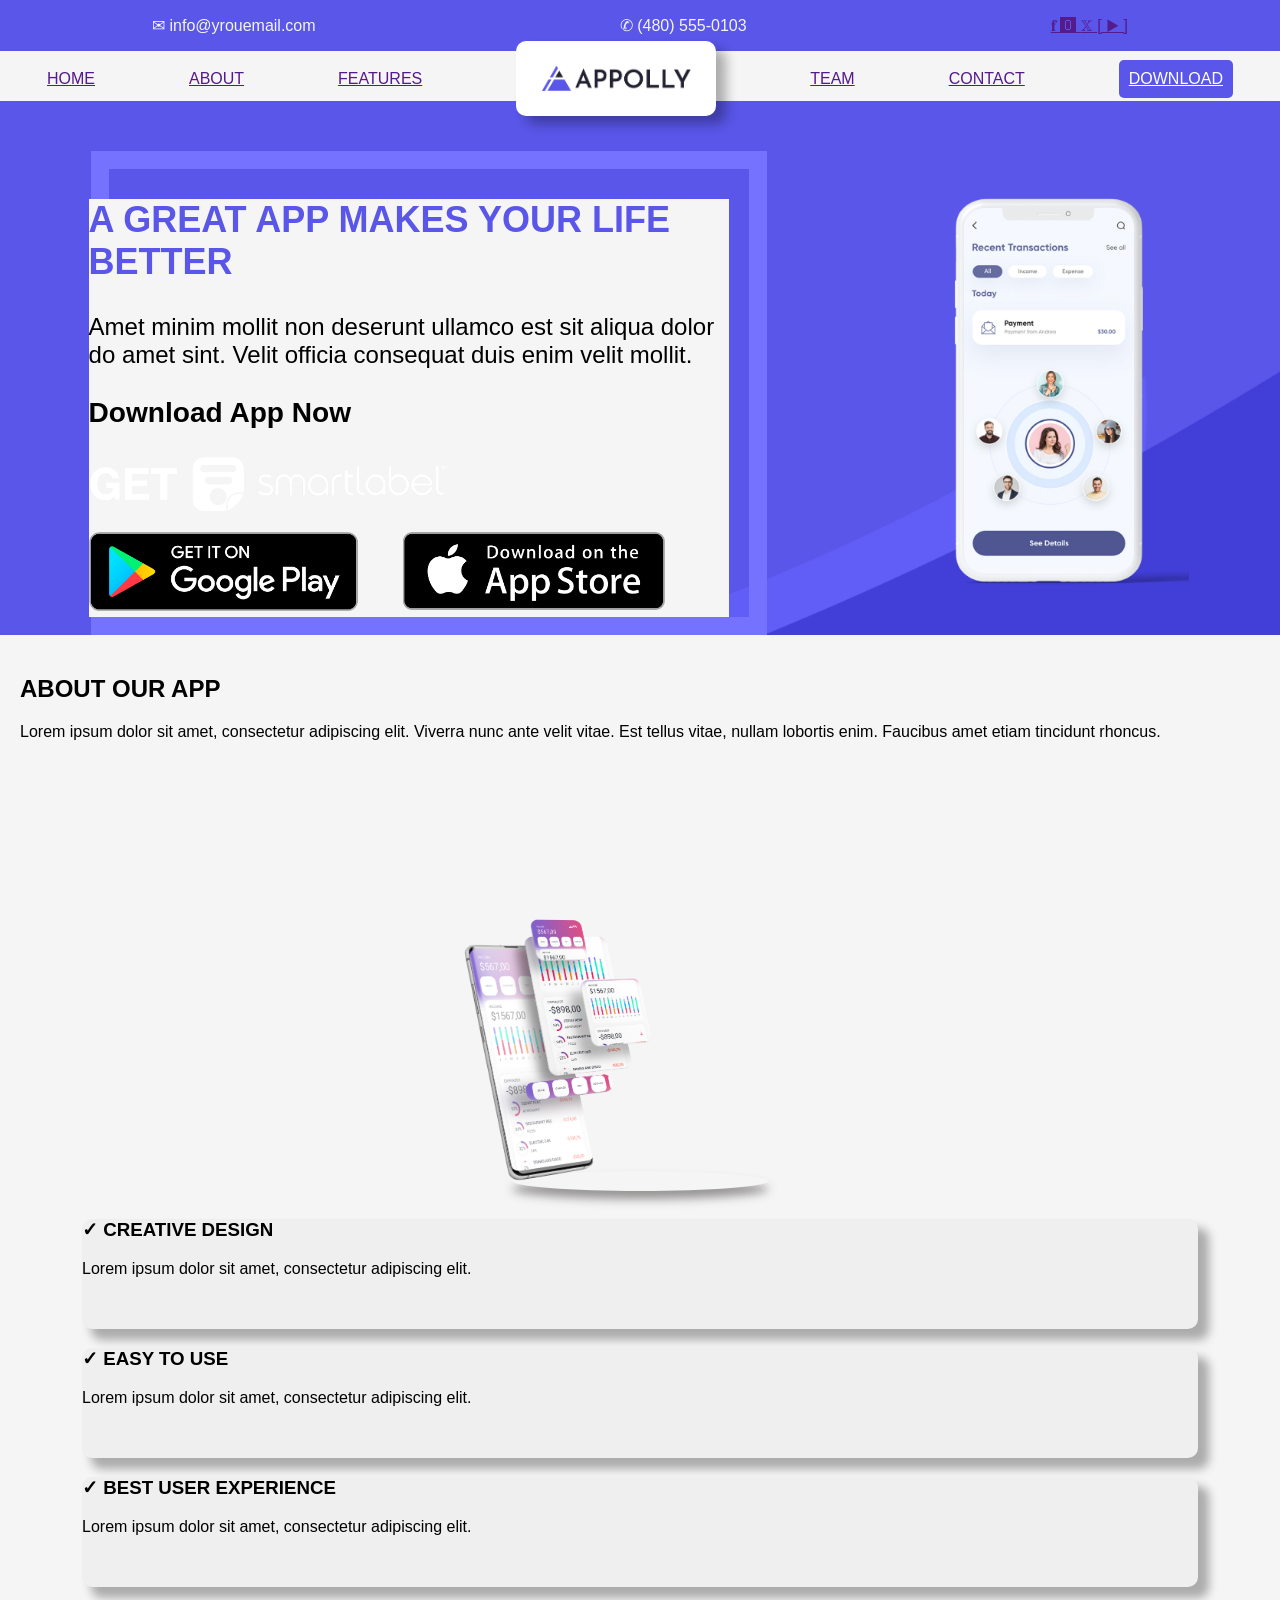
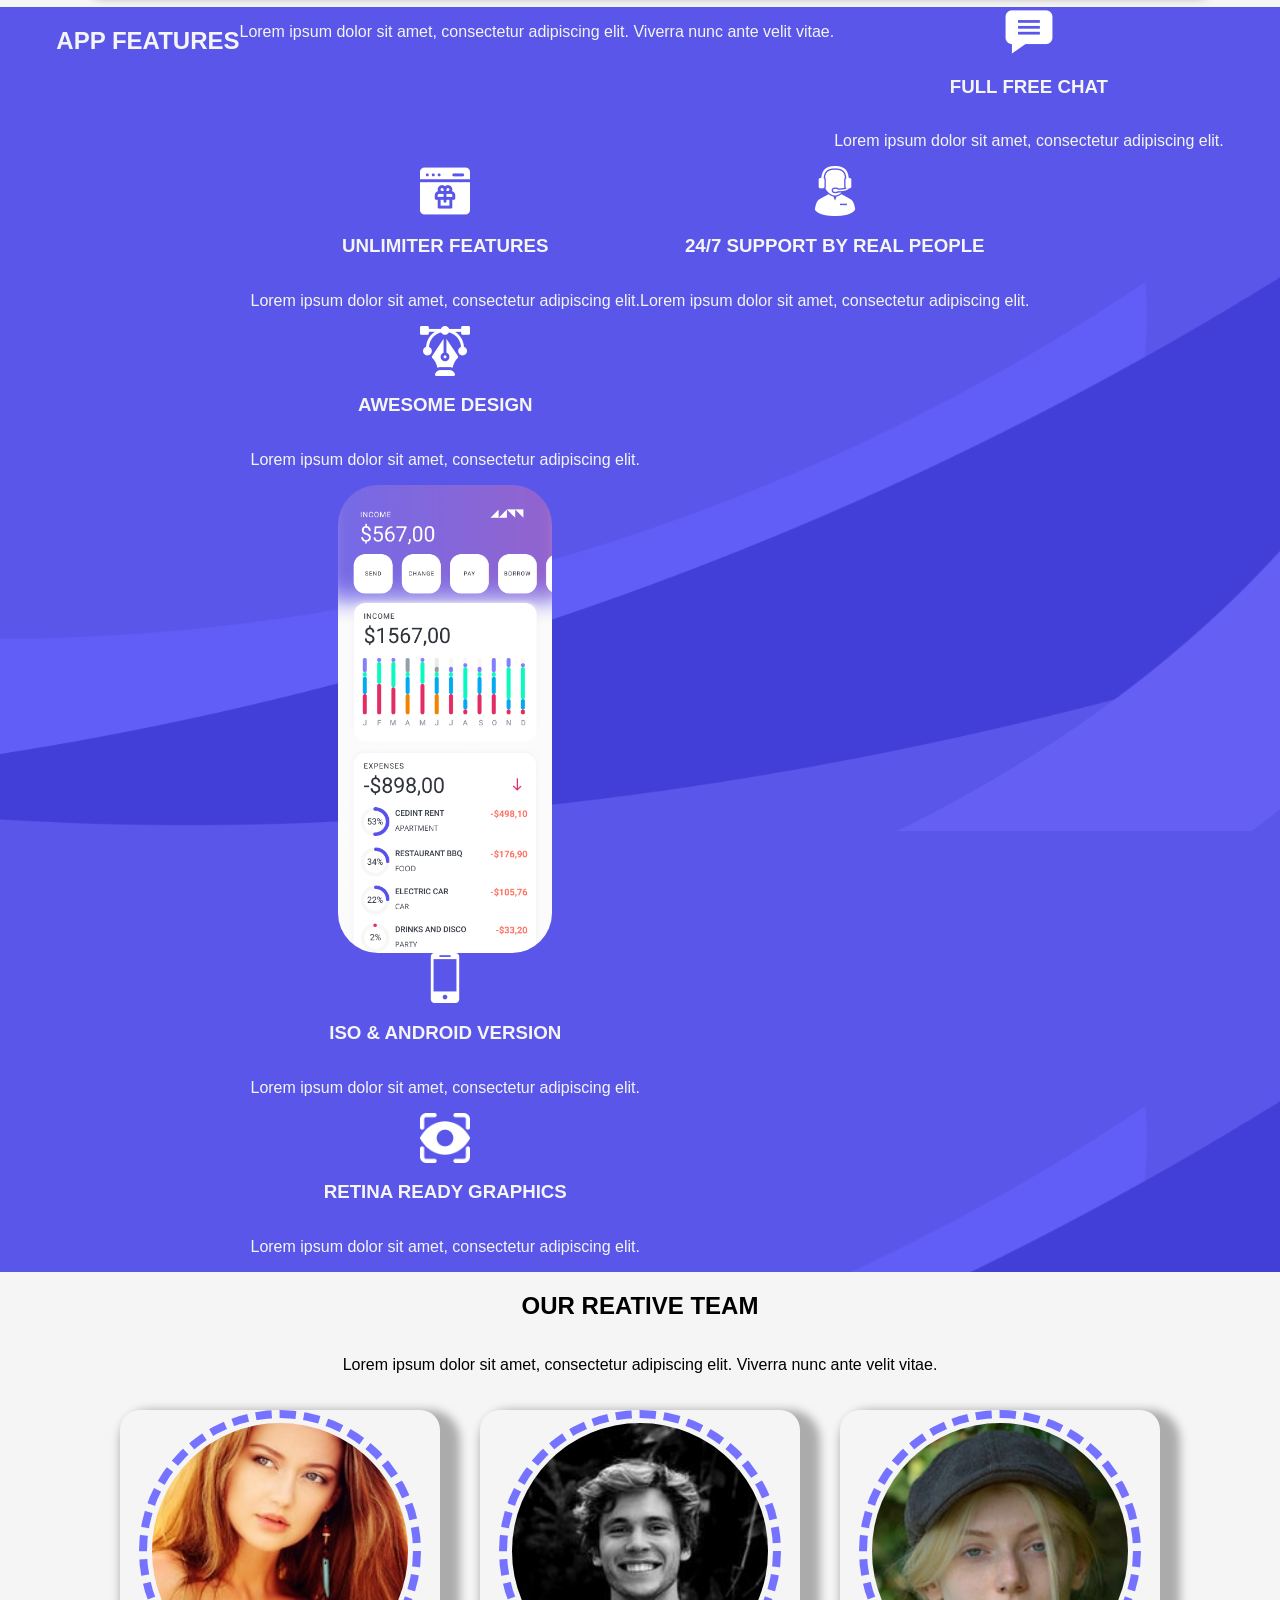
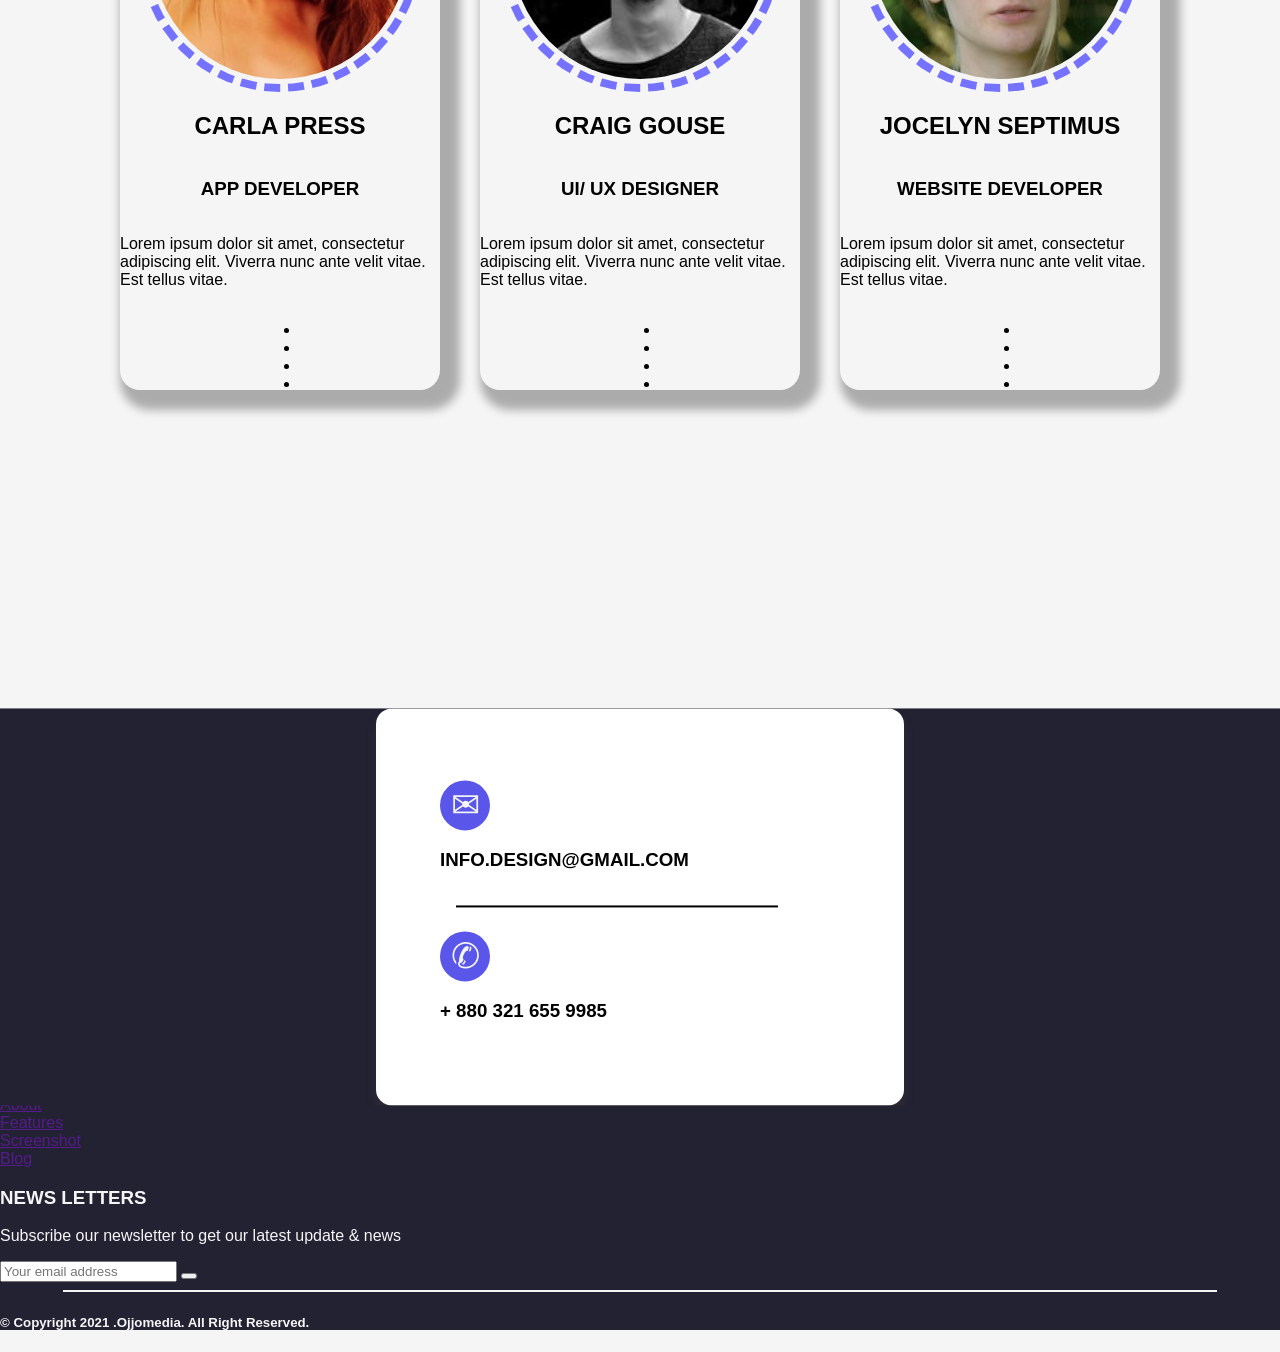
<file: tp-final/index.html>
<!DOCTYPE html>
<html lang="en">

<head>
    <meta charset="UTF-8">
    <meta name="viewport" content="width=device-width, initial-scale=1.0">
    <title>Document</title>
    <link rel="stylesheet" href="assets/style.css">

    <link rel="preconnect" href="https://fonts.googleapis.com">
    <link rel="preconnect" href="https://fonts.gstatic.com" crossorigin>
    <link href="https://fonts.googleapis.com/css2?family=Roboto:ital,wght@0,100..900;1,100..900&display=swap"
        rel="stylesheet">
</head>

<body>

    <header>
        <div class="overheader">
            <p>✉ info@yrouemail.com</p>
            <p>✆ (480) 555-0103</p>

            <div>
                <a href=""> 𝐟 </a>
                <a href=""> 🅾 </a>
                <a href=""> 𝕏 </a>
                <a href=""> [ ▶︎ ] </a>
            </div>
        </div>


        <div class="header_bar">
            <input type="checkbox" id="menu-btn" class="menu-check" aria-hidden="true">
            <label for="menu-btn" class="hamburger-icon" aria-label="Abrir menú de navegación">
                <span></span>
                <span></span>
                <span></span>
            </label>
            <ul class="mobile-menu">
                <li><a href="#home">HOME</a></li>
                <li><a href="#about">ABOUT</a></li>
                <li><a href="#features">FEATURES</a></li>
                <li><a href="#team">TEAM</a></li>
                <li><a href="#contact">CONTACT</a></li>
            </ul>

            <a href="" class="menu_pc" id="home_link">HOME</a>

            <a href="" class="menu_pc">ABOUT</a>

            <a href="" class="menu_pc">FEATURES</a>

            <div class="logo_box"><img src="assets/logo.png" alt="logo" class="logo"></div>

            <a href="" class="menu_pc">TEAM</a>

            <a href="" class="menu_pc">CONTACT</a>

            <a href="" class="download_button">DOWNLOAD</a>

        </div>


    </header>

    <main>
        <section class="page_1">

            <div class="rectangle_page_1">
                <div class="box_page_1">
                    <h2 style="color: #5956e9;">A GREAT APP MAKES YOUR LIFE BETTER</h2>
                    <p style="color: black;">Amet minim mollit non deserunt ullamco est sit aliqua dolor do amet sint.
                        Velit
                        officia consequat duis enim velit mollit.</p>
                    <h3>Download App Now</h3>
                    <a href=""><img src="assets/download_links.png" alt="download link" class="download_links"></a>
                </div>
            </div>

            <img src="assets/phone_1.png" alt="phone 1" class="phone_1">
        </section>

        <section class="page_2">
            <h2>ABOUT OUR APP</h2>

            <p>Lorem ipsum dolor sit amet, consectetur adipiscing elit. Viverra nunc ante velit vitae. Est tellus vitae,
                nullam lobortis enim. Faucibus amet etiam tincidunt rhoncus.</p>


            <div class="app_showcase">
                <div class="elipse">

                    <img src="assets/phone_2.png" alt="phone 2" class="phone_2">
                </div>
            </div>

            <div class="info_box">
                <h3> ✓ CREATIVE DESIGN </h3>
                <p>Lorem ipsum dolor sit amet, consectetur adipiscing elit.</p>
            </div>

            <div class="info_box">
                <h3> ✓ EASY TO USE </h3>
                <p>Lorem ipsum dolor sit amet, consectetur adipiscing elit.</p>
            </div>

            <div class="info_box">
                <h3> ✓ BEST USER EXPERIENCE </h3>
                <p>Lorem ipsum dolor sit amet, consectetur adipiscing elit.</p>
            </div>
        </section>

        <section class="features">
            <h2>APP FEATURES</h2>
            <p>Lorem ipsum dolor sit amet, consectetur adipiscing elit. Viverra nunc ante velit vitae.</p>

            <div class="function_box">
                <img src="assets/speach_bubble.png" alt="speach_bubble" class="icon_page_3">
                <h3>FULL FREE CHAT</h3>
                <p>Lorem ipsum dolor sit amet, consectetur adipiscing elit.</p>
            </div>

            <div>
                <div class="feature_rows_left">
                    <div class="function_box">
                        <img src="assets/features.png" alt="features" class="icon_page_3">
                        <h3>UNLIMITER FEATURES</h3>
                        <p>Lorem ipsum dolor sit amet, consectetur adipiscing elit.</p>
                    </div>

                    <div class="function_box">
                        <img src="assets/ui_design.png" alt="design" class="icon_page_3">
                        <h3>AWESOME DESIGN</h3>
                        <p>Lorem ipsum dolor sit amet, consectetur adipiscing elit.</p>
                    </div>
                </div>

                <div class="function_box">
                    <img src="assets/phone_3.png" alt="phone_3" class="phone_3">
                </div>

                <div class="feature_rows_right">
                    <div class="function_box">
                        <img src="assets/android_iso.png" alt="iso and android" class="icon_page_3">
                        <h3>ISO & ANDROID VERSION</h3>
                        <p>Lorem ipsum dolor sit amet, consectetur adipiscing elit.</p>
                    </div>

                    <div class="function_box">
                        <img src="assets/retina.png" alt="retina" class="icon_page_3">
                        <h3>RETINA READY GRAPHICS</h3>
                        <p>Lorem ipsum dolor sit amet, consectetur adipiscing elit.</p>
                    </div>
                </div>
            </div>
            <div class="function_box">
                <img src="assets/support.png" alt="support 24/7" class="icon_page_3">
                <h3>24/7 SUPPORT BY REAL PEOPLE</h3>
                <p>Lorem ipsum dolor sit amet, consectetur adipiscing elit.</p>
            </div>

        </section>

        <section class="about_the_team">
            <h2>OUR REATIVE TEAM</h2>
            <p>Lorem ipsum dolor sit amet, consectetur adipiscing elit. Viverra nunc ante velit vitae.</p>


            <div class="group_tabs">
                <div class="team_tab">
                    <img src="assets/team_1.jpg" alt="photo team" class="team_photo">

                    <h1>CARLA PRESS</h1>
                    <br>
                    <h3>APP DEVELOPER</h3>

                    <p>Lorem ipsum dolor sit amet, consectetur adipiscing elit. Viverra nunc ante velit vitae. Est
                        tellus
                        vitae.
                    </p>

                    <ul class="social_links">
                        <li>
                            <a href=""><i class="fa-brands fa-facebook-f"></i></a>
                        </li>

                        <li>
                            <a href=""><i class="fa-brands fa-instagram"></i></a>
                        </li>
                        <li>
                            <a href=""><i class="fa-brands fa-twitter"></i></a>
                        </li>
                        <li>
                            <a href=""><i class="fa-brands fa-youtube"></i></a>
                        </li>
                    </ul>
                </div>
                <div class="team_tab">
                    <img src="assets/team_2.jpg" alt="photo team" class="team_photo">

                    <h1>CRAIG GOUSE</h1>
                    <br>
                    <h3>UI/ UX DESIGNER</h3>

                    <p>Lorem ipsum dolor sit amet, consectetur adipiscing elit. Viverra nunc ante velit vitae. Est
                        tellus
                        vitae.
                    </p>

                    <ul class="social_links">
                        <li>
                            <a href=""><i class="fa-brands fa-facebook-f"></i></a>
                        </li>

                        <li>
                            <a href=""><i class="fa-brands fa-instagram"></i></a>
                        </li>
                        <li>
                            <a href=""><i class="fa-brands fa-twitter"></i></a>
                        </li>
                        <li>
                            <a href=""><i class="fa-brands fa-youtube"></i></a>
                        </li>
                    </ul>
                </div>
                <div class="team_tab">
                    <img src="assets/team_3.jpg" alt="photo team" class="team_photo">

                    <h1>JOCELYN SEPTIMUS</h1>
                    <br>
                    <h3>WEBSITE DEVELOPER</h3>

                    <p>Lorem ipsum dolor sit amet, consectetur adipiscing elit. Viverra nunc ante velit vitae. Est
                        tellus
                        vitae.
                    </p>

                    <ul class="social_links">
                        <li>
                            <a href=""><i class="fa-brands fa-facebook-f"></i></a>
                        </li>

                        <li>
                            <a href=""><i class="fa-brands fa-instagram"></i></a>
                        </li>
                        <li>
                            <a href=""><i class="fa-brands fa-twitter"></i></a>
                        </li>
                        <li>
                            <a href=""><i class="fa-brands fa-youtube"></i></a>
                        </li>
                    </ul>
                </div>
        </section>
    </main>



    <footer>
        <div class="prefooter">
            <div class="contact">
                <div class="contact_icon">
                    ✉
                </div>
                <h3>INFO.DESIGN@GMAIL.COM</h3>

                <span class="vertical_bar">|</span>
                <hr class="horizontal_bar">

                <div class="contact_icon">
                    ✆
                </div>
                <h3>+ 880 321 655 9985</h3>
            </div>

        </div>

        <div class="footer_section">
            <h2>LOGO</h2>

            <p>Lorem ipsum dolor sit amet, consectetur adipiscing elit. Viverra nunc ante velit vitae. Est tellus vitae,
                nullam lobortis enim.</p>

            <div>
                <a href=""> 𝐟 </a>
                <span class="bar">|</span>
                <a href=""> 🅾 </a>
                <span class="bar">|</span>
                <a href=""> 𝕏 </a>
                <span class="bar">|</span>
                <a href=""> [ ▶︎ ] </a>
            </div>

            <h3>QUICK LINK</h3>

            <div>
                <a href="">About</a>
                <br>
                <a href="">Features</a>
                <br>
                <a href="">Screenshot</a>
                <br>
                <a href="">Blog</a>
            </div>


            <h3>NEWS LETTERS</h3>
            <p>Subscribe our newsletter to get our latest update & news</p>

            <form action="/action_page.php">
                <input type="email" placeholder="Your email address" name="search">
                <button type="submit"></button>
            </form>


            <hr class="footer_bar">

            <h5>© Copyright 2021 .Ojjomedia. All Right Reserved.</h5>
    </footer>
    </div>

</body>

</html>
</file>
<file: tp-final/assets/style.css>
body {
    background-color: whitesmoke;
    margin: 0;
    font-family: "Josefin Sans", sans-serif;
}



div {
    flex-wrap: wrap;
}



.footer_section {
    background-color: #232233;
    color: #f5f5f5;
    display: block;
}


.overheader {
    color: whitesmoke;
    background-color: #5956E9;
    display: flex;
    flex-wrap: wrap;
    align-items: center;
    justify-content: space-around;
    visibility: hidden;
}

header {
    display: block;

}

.header_bar {
    background-color: whitesmoke;
    color: #323;
    height: 50px;
    display: flex;
    align-items: center;
    justify-content: space-around;
    border-radius: 10px;
}

.menu_pc {
    display: none;
}


.page_1 {
    background-image: url(Background_Image.png);
    background-size: 2048px 824px;
    background-position-x: center;
    display: flex;
    justify-content: center;
    padding-top: 50px;
}

.page_2 {
    background-color: whitesmoke;
    background-image: none;
    padding: 20px;
}

.features {
    background-image: url(Background_Image.png);
    background-size: 2048px 824px;
    background-position-x: center;
    color: #f5f5f5;
    display: flex;
    flex-wrap: wrap;
    justify-content: center;
}

.about_the_team {
    background-image: none;
    background-color: whitesmoke;
    display: flex;
    flex-direction: column;
    align-items: center;

    padding-bottom: 100px;
}

.menu-check {
    display: none;
}

.hamburger-icon {
    display: flex;
    flex-direction: column;
    gap: 5px;
    cursor: pointer;
}

.hamburger-icon span {
    width: 25px;
    height: 3px;
    background-color: black;
}

.mobile-menu {
    display: none;
    flex-direction: column;
    padding: 20px;
    gap: 15px;
    background-color: white;
    position: absolute;
    width: 50%;
    border-radius: 5%;
    list-style: none;
}

.mobile-menu a {
    color: black;
    text-decoration: none;
    font-size: 18px;
    display: block;
}


.menu-check:checked~.mobile-menu {
    display: flex;
}


.logo_box {
    height: 75px;
    width: 200px;
    background-color: white;
    border-radius: 10px;
    box-shadow: 10px 8px 12px 0px rgba(0, 0, 0, 0.3);

    margin-top: -10px;
    margin-bottom: -10px;

    display: flex;
    justify-content: center;
    align-items: center;
}

.logo {
    height: 25px;
    display: flex;
    justify-content: center;
    align-items: center;
}

.download_button {
    background-color: #5956E9;
    color: white;
    padding: 10px;
    border-radius: 5px;
}

.rectangle_page_1 {
    width: 323px;
    height: 358px;
    border-color: #7572FF;
    border-width: 18px;
    border-style: solid;
}

.app_showcase {
    display: flex;
    justify-content: center;
}


.elipse {
    position: relative;
    display: flex;
    width: 90%;
    max-width: 365px;
    margin-top: 10%;
}

.elipse::before {
    content: "";
    position: absolute;
    width: 70%;
    height: 20px;
    left: 50%;
    bottom: 10px;
    transform: translateX(-50%);
    border-radius: 50%;
    box-shadow: 0 8px 10px rgba(59, 53, 53, .5);
}

.info_box {
    height: 110px;
    width: 90%;
    margin: 0 auto;
    box-shadow: 10px 10px 10px 1px rgba(0, 0, 0, 0.3);
    background-color: #efefef;
    color: black;
    border-radius: 10px;
}

.topnav {
    overflow: hidden;
}


.panel {
    padding: 0 18px;
    background-color: white;
    display: none;
    overflow: hidden;
}

.box_page_1 {
    width: 323px;
    height: 318px;
    background-color: #f5f5f5;
    margin-left: -20px;

}

.download_links {
    width: 300px;
    height: auto;
}

.phone_1 {
    height: 521px;
    width: auto;
}

.phone_2 {
    display: flex;
    width: 90%;
    max-width: 400px;
    height: auto;
    margin-top: 10%;
    z-index: 1;
    margin-bottom: 16px;
}


.phone_3 {
    width: 214px;
    height: 468px;
    border-radius: 40px;
}

.function_box {
    display: flex;
    flex-direction: column;
    align-items: center;

}

.icon_page_3 {
    color: #f5f5f5;
    width: 50px;
    height: 50px;
    justify-self: center;
}




.team_tab {
    height: 580px;
    width: 343px;
    margin: 20px;
    border-radius: 20px;

    display: flex;
    justify-content: center;
    align-items: center;
    box-shadow: 10px 10px 10px 10px rgba(0, 0, 0, 0.3);
}

.social_link {
    display: flex;
    flex-wrap: wrap;
    align-items: center;

    list-style-type: none;

}




.group_tabs {
    display: flex;
    justify-content: center;
}

.team_photo {
    border-radius: 50%;
    padding: 5px;
    border-color: #7572FF;
    border-width: 8px;
    border-style: dashed;
}

.bar {
    font-size: 24px;
    color: #6C6C72;
}

.contact {
    box-shadow: 0 8px 10px rgba(59, 53, 53, 0.521);
    color: black;
    width: 80%;
    padding: 5%;
    display: flex;
    margin: auto;
    justify-content: center;
    flex-direction: column;
    border-radius: 16px;
    background-color: white;
    position: relative;
    max-width: 400px;


}

.vertical_bar {
    display: none;

}

.horizontal_bar {
    display: flex;
    width: 80%;
    border: 1px solid black;
    margin: 4%;
}

.footer_bar {
    display: flex;
    width: 90%;
    border: 1px solid whitesmoke;

}

.contact_icon {
    display: flex;
    justify-content: center;
    align-items: center;
    flex-direction: column;
    margin-top: 8px;
    border-radius: 100%;
    width: 50px;
    height: 50px;
    font-size: 35px;
    color: #f5f5f5;
    background-color: #5956E9;
}

.prefooter {
    background-color: #232233;
    position: relative;
    z-index: 1;
    width: 100%;
    height: 25%;
    overflow: hidden;
    transform: translate(0%, 50%);
    align-self: center;
    justify-self: center;

}





@media(min-width: 768px) {
    .page_1 {
        display: flex;
        justify-content: space-around;
        align-items: center;
    }

    .overheader {
        visibility: visible;
    }


    .rectangle_page_1 {
        height: 40%;
        width: 40%;
    }

    .box_page_1 {
        height: 40%;
        width: auto;
    }

    .download_links {
        width: 90%;
        height: auto;
    }


    .group_tabs {
        display: flex;
        justify-content: center;
    }

    .team_tab {
        width: 25%;
    }

    .team_photo {
        width: 80%;
    }

    .phone_1 {
        height: 423px;
        width: auto;
    }

    .phone_2 {
        width: 34%;
    }

    .feature_row_left {
        flex: 1;
        margin-right: 20px;
    }

    .feature_row_right {
        flex: 1;
        margin-right: 20px;
    }
}

@media(min-width: 992px) {

    .menu_pc {
        display: flex;
        gap: 20px;
        align-items: center;
    }

    .hamburger-icon {
        display: none;
    }


    .page_1 {
        display: flex;
        justify-content: space-around;
        align-items: center;
    }

    .overheader {
        visibility: visible;
    }

    .rectangle_page_1 {
        height: 50%;
        width: 50%;
    }

    .box_page_1 {
        height: 90%;
        width: 100%;
        font-size: x-large;
    }

    .phone_1 {
        height: 400px;
        width: auto;
    }

    .phone_2 {
        width: 55%;
    }

}
</file>
